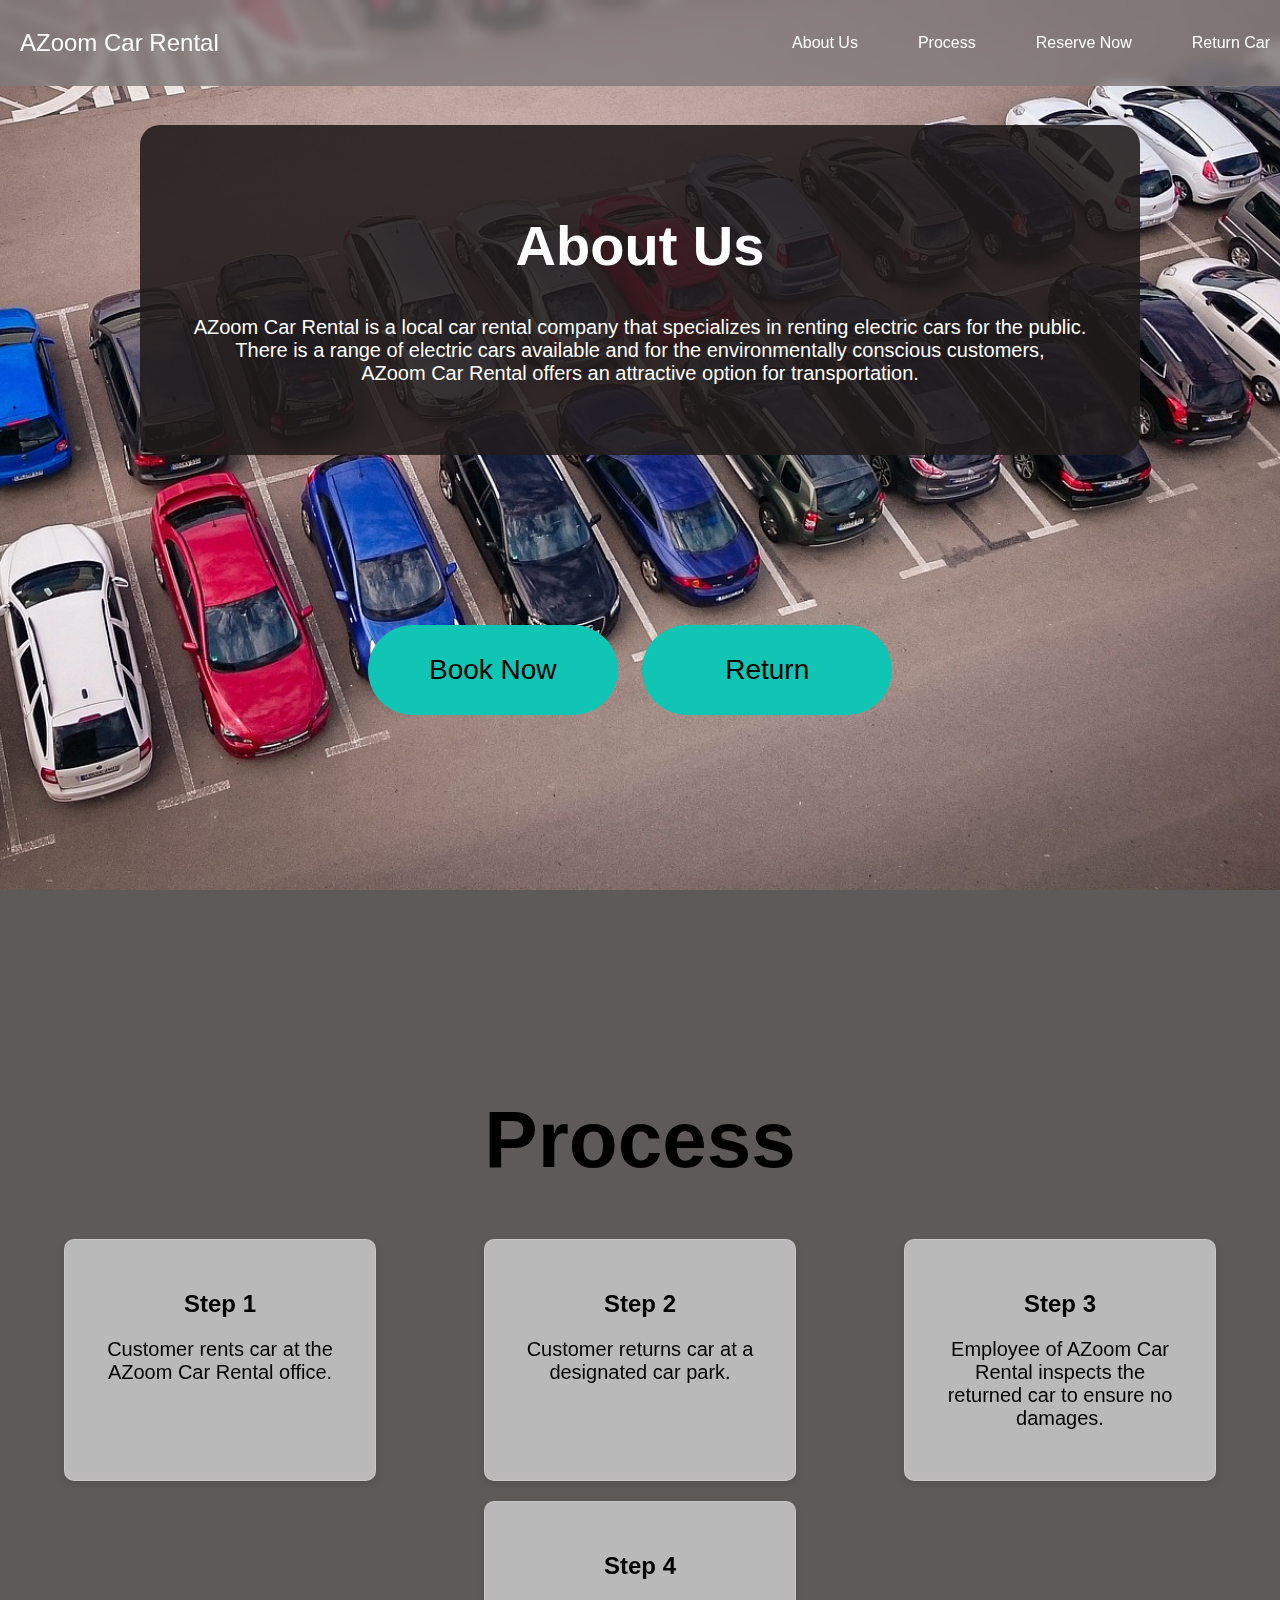
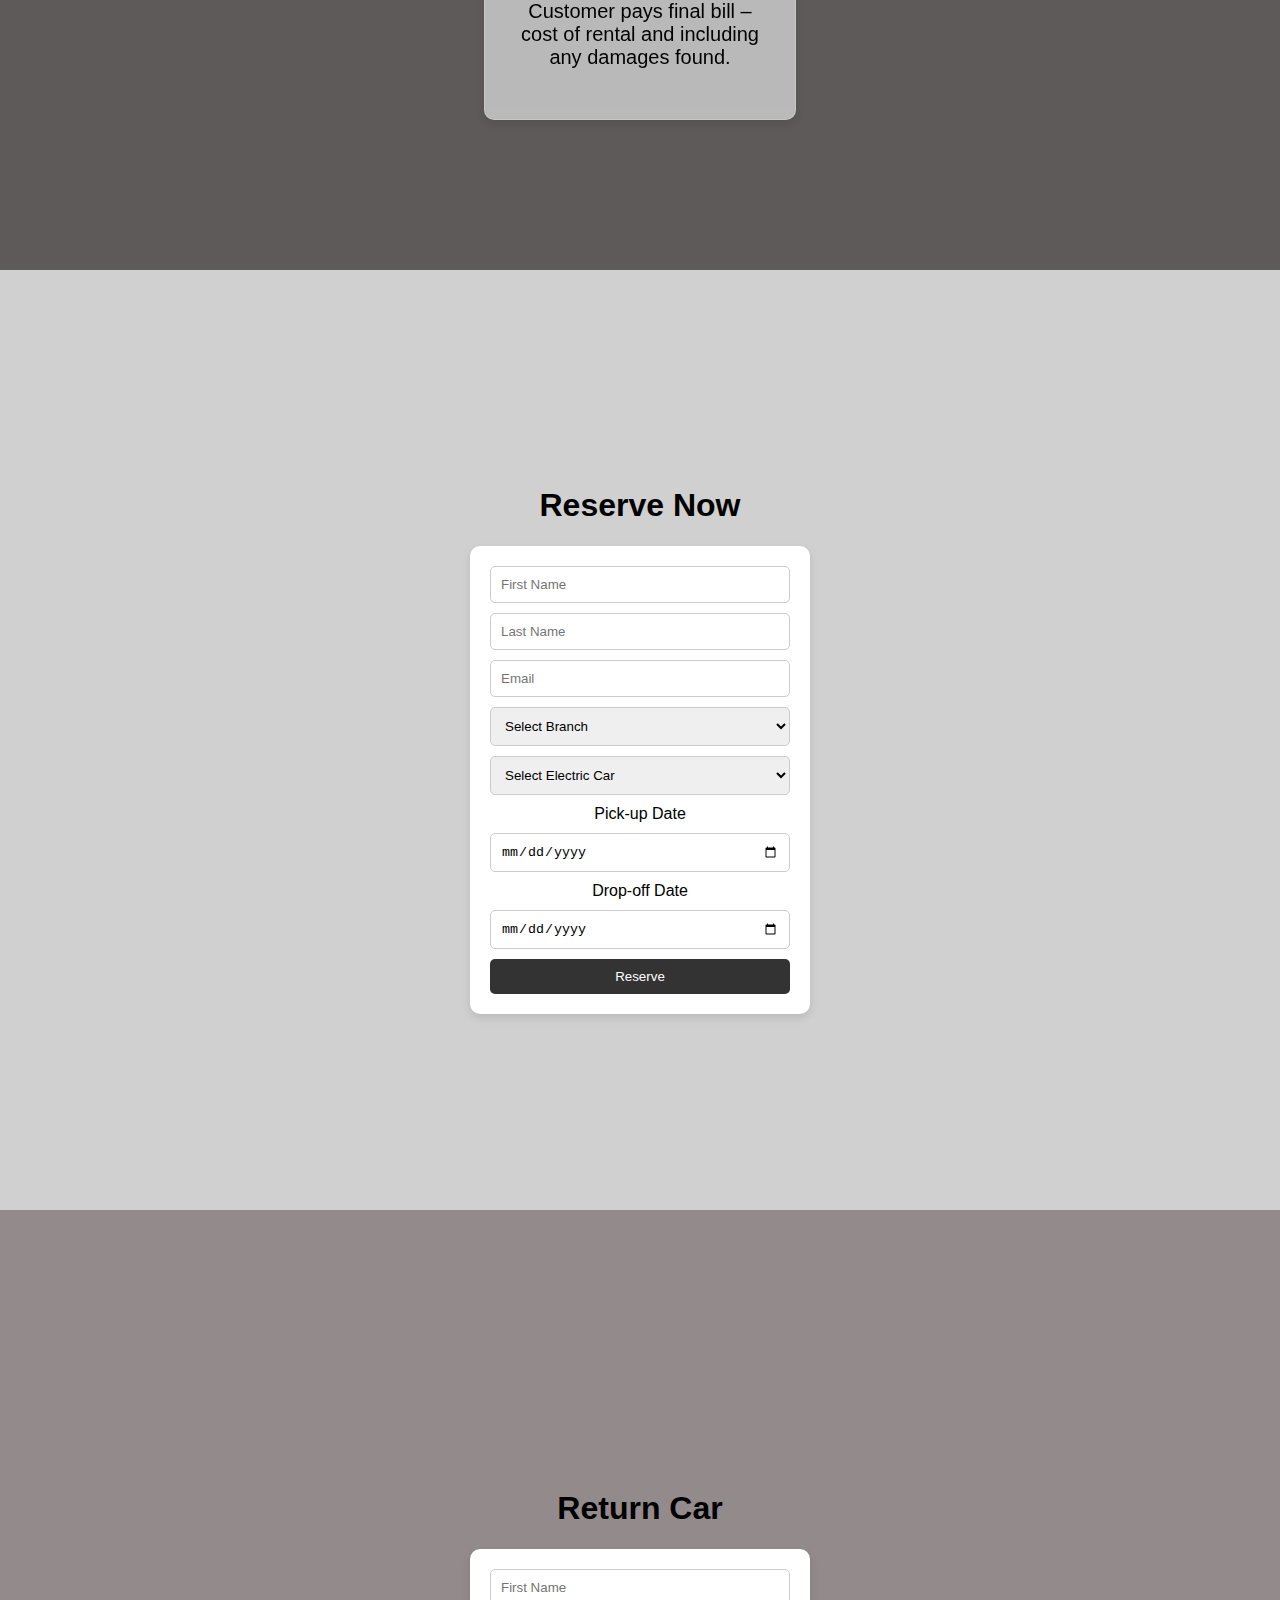
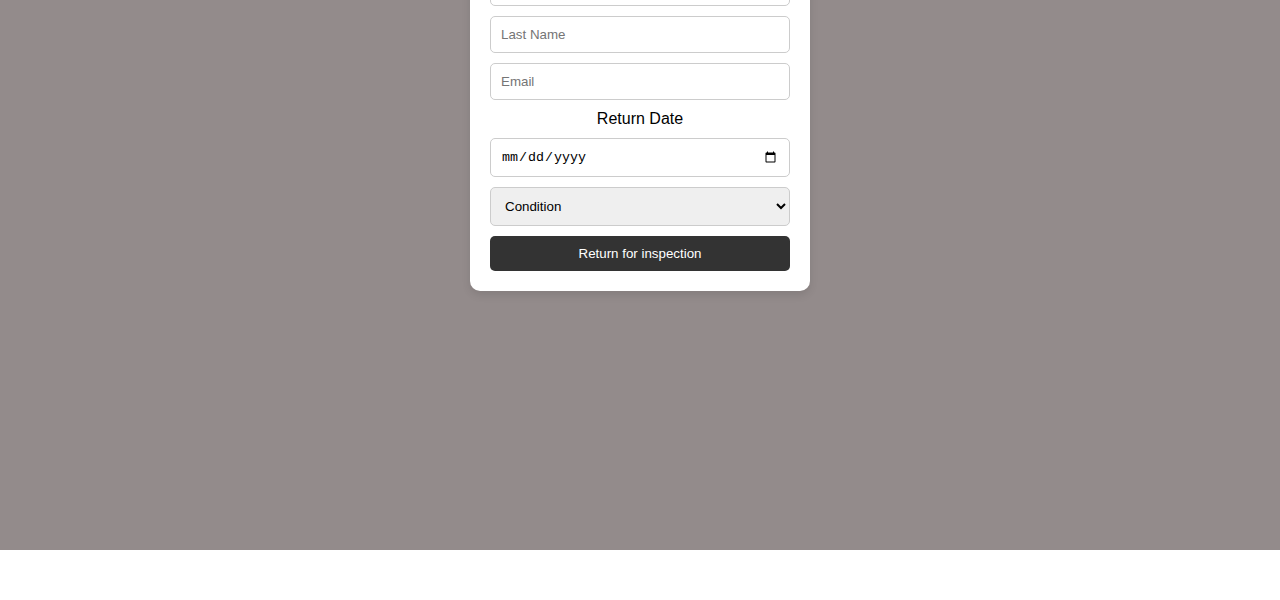
<file: index.html>
<!DOCTYPE html>
<html lang="en">
<head>
    <meta charset="UTF-8">
    <meta name="viewport" content="width=device-width, initial-scale=1.0">
    <title>AZoom Car Rental</title>
    <link rel="stylesheet" href="styles.css"> <!-- Link to external CSS file -->
</head>
<body>
    <div class="top-nav-bar">
        <div class="name">AZoom Car Rental</div>
        <div class="nav-links">
            <a href="#about">About Us</a>
            <a href="#process">Process</a>
            <a href="#reserve">Reserve Now</a>
            <a href="#return">Return Car</a>
        </div>
    </div>
    <div id="about" class="section">
        <div class="content">
            <h1 style="font-size: 56px;">About Us</h1>
            <p style="font-size: 20px;">AZoom Car Rental is a local car rental company that specializes in renting electric cars
                for the public. 
                <br>There is a range of electric cars available and for the environmentally
                conscious customers, <br>AZoom Car Rental offers an attractive option for transportation.</p>
        </div>
        <div>
            <button class="oval-button" onclick="document.getElementById('reserve').scrollIntoView({ behavior: 'smooth' });">Book Now</button>
            <button class="oval-button" onclick="document.getElementById('return').scrollIntoView({ behavior: 'smooth' });">Return</button>
        </div>
    </div>
    <div id="process" class="section">
        <h1 style="font-size: 80px;">Process</h1>
        <div class="card-container">
            <div class="card">
                <h2>Step 1</h2>
                <p style="font-size: 20px;">Customer rents car at the AZoom Car Rental office.</p>
            </div>
            <div class="card">
                <h2>Step 2</h2>
                <p style="font-size: 20px;">Customer returns car at a designated car park.</p>
            </div>
            <div class="card">
                <h2>Step 3</h2>
                <p style="font-size: 20px;">Employee of AZoom Car Rental inspects the returned car to ensure no damages.</p>
            </div>
            <div class="card">
                <h2>Step 4</h2>
                <p style="font-size: 20px;" >Customer pays final bill – cost of rental and including any damages found.</p>
            </div>
        </div>
    </div>
    <div id="reserve" class="section">
        <h1>Reserve Now</h1>
        <div class="form-card">
            <form id="reservationForm">
                <input type="text" name="firstName" placeholder="First Name" required>
                <span class="error-message">Please fill out this field.</span>
                <input type="text" name="lastName" placeholder="Last Name" required>
                <span class="error-message">Please fill out this field.</span>
                <input type="email" name="email" placeholder="Email" required>
                <span class="error-message">Please fill out this field.</span>
                <select name="branch" required>
                    <option value="" disabled selected>Select Branch</option>
                    <option value="branch1">Branch 1</option>
                    <option value="branch2">Branch 2</option>
                </select>
                <span class="error-message">Please fill out this field.</span>
                <select name="car" required>
                    <option value="" disabled selected>Select Electric Car</option>
                    <option value="car1">Tesla</option>
                    <option value="car2">BYD</option>
                    <option value="car3">Hyundai</option>
                </select>
                <span class="error-message">Please fill out this field.</span>
                <label for="pickupDate">Pick-up Date</label>
                <input type="date" name="pickupDate" id="pickupDate" required>
                <span class="error-message">Please fill out this field.</span>
                <label for="dropoffDate">Drop-off Date</label>
                <input type="date" name="dropoffDate" id="dropoffDate" required>
                <span class="error-message">Please fill out this field.</span>
                <button type="button" id="reserveButton">Reserve</button>
            </form>
        </div>
    </div>

    <!-- New Return Car Section -->
    <div id="return" class="section">
        <h1>Return Car</h1>
        <div class="form-card">
            <form id="returnForm">
                <input type="text" name="firstName" placeholder="First Name" required>
                <span class="error-message">Please fill out this field.</span>
                <input type="text" name="lastName" placeholder="Last Name" required>
                <span class="error-message">Please fill out this field.</span>
                <input type="email" name="email" placeholder="Email" required>
                <span class="error-message">Please fill out this field.</span>
                <label for="returnDate">Return Date</label>
                <input type="date" name="returnDate" id="returnDate" required>
                <span class="error-message">Please fill out this field.</span>
                <select name="condition" required>
                    <option value="" disabled selected>Condition</option>
                    <option value="Good">Good</option>
                    <option value="Damaged">Damaged</option>
                </select>
                <span class="error-message">Please fill out this field.</span>
                <button type="button" id="returnButton">Return for inspection</button>
            </form>
            <p class="confirmation-message" id="confirmationMessage">You have been billed!</p>
        </div>
    </div>

    <!-- Modal for Payment Information -->
    <div id="paymentModal" class="modal">
        <div class="modal-content">
            <span class="close">&times;</span>
            <h2>Payment Information</h2>
            <form id="paymentForm">
                <input type="text" name="cardNumber" placeholder="Card Number" required>
                <input type="text" name="cardName" placeholder="Name on Card" required>
                <input type="text" name="expiryDate" placeholder="Expiry Date (MM/YY)" required>
                <input type="text" name="cvv" placeholder="CVV" required>
                <button type="submit">Submit Payment</button>
            </form>
        </div>
    </div>

    <script src="scripts.js"></script> <!-- Link to external JavaScript file -->
</body>
</html>
</file>
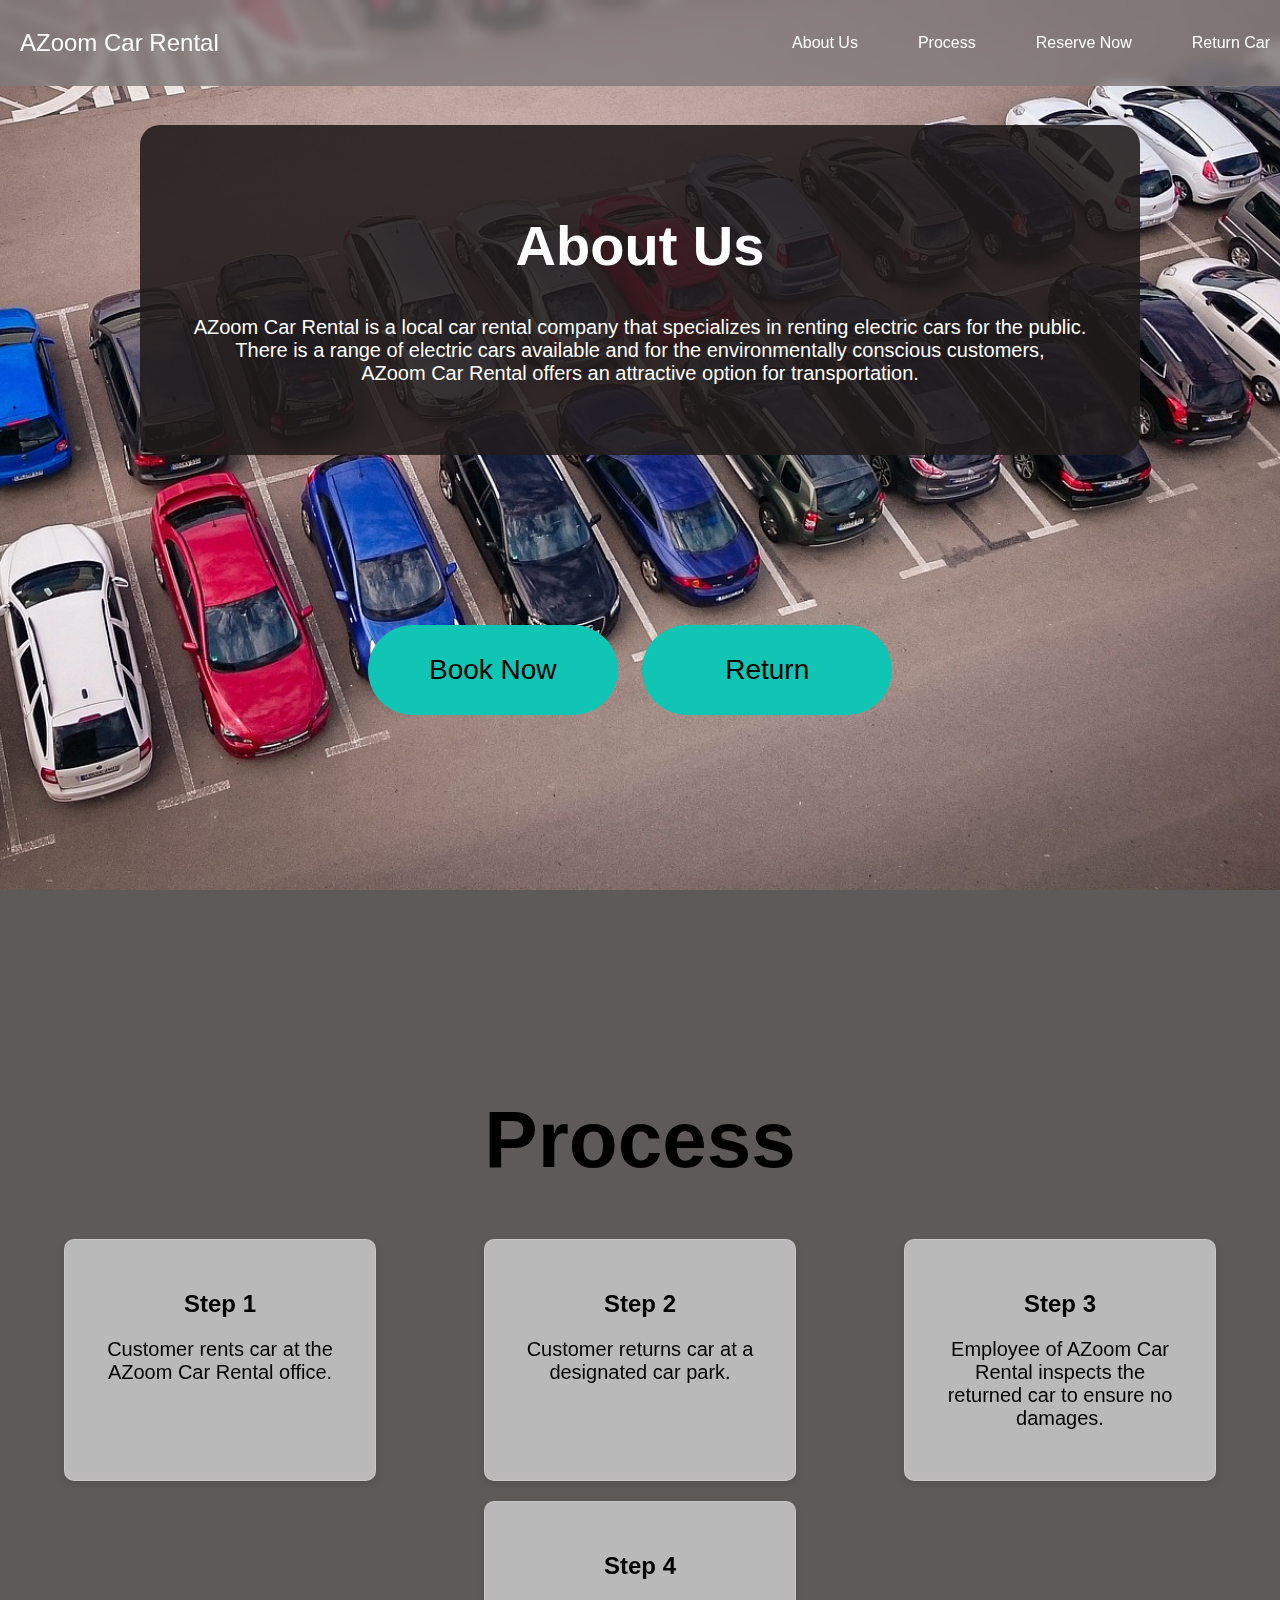
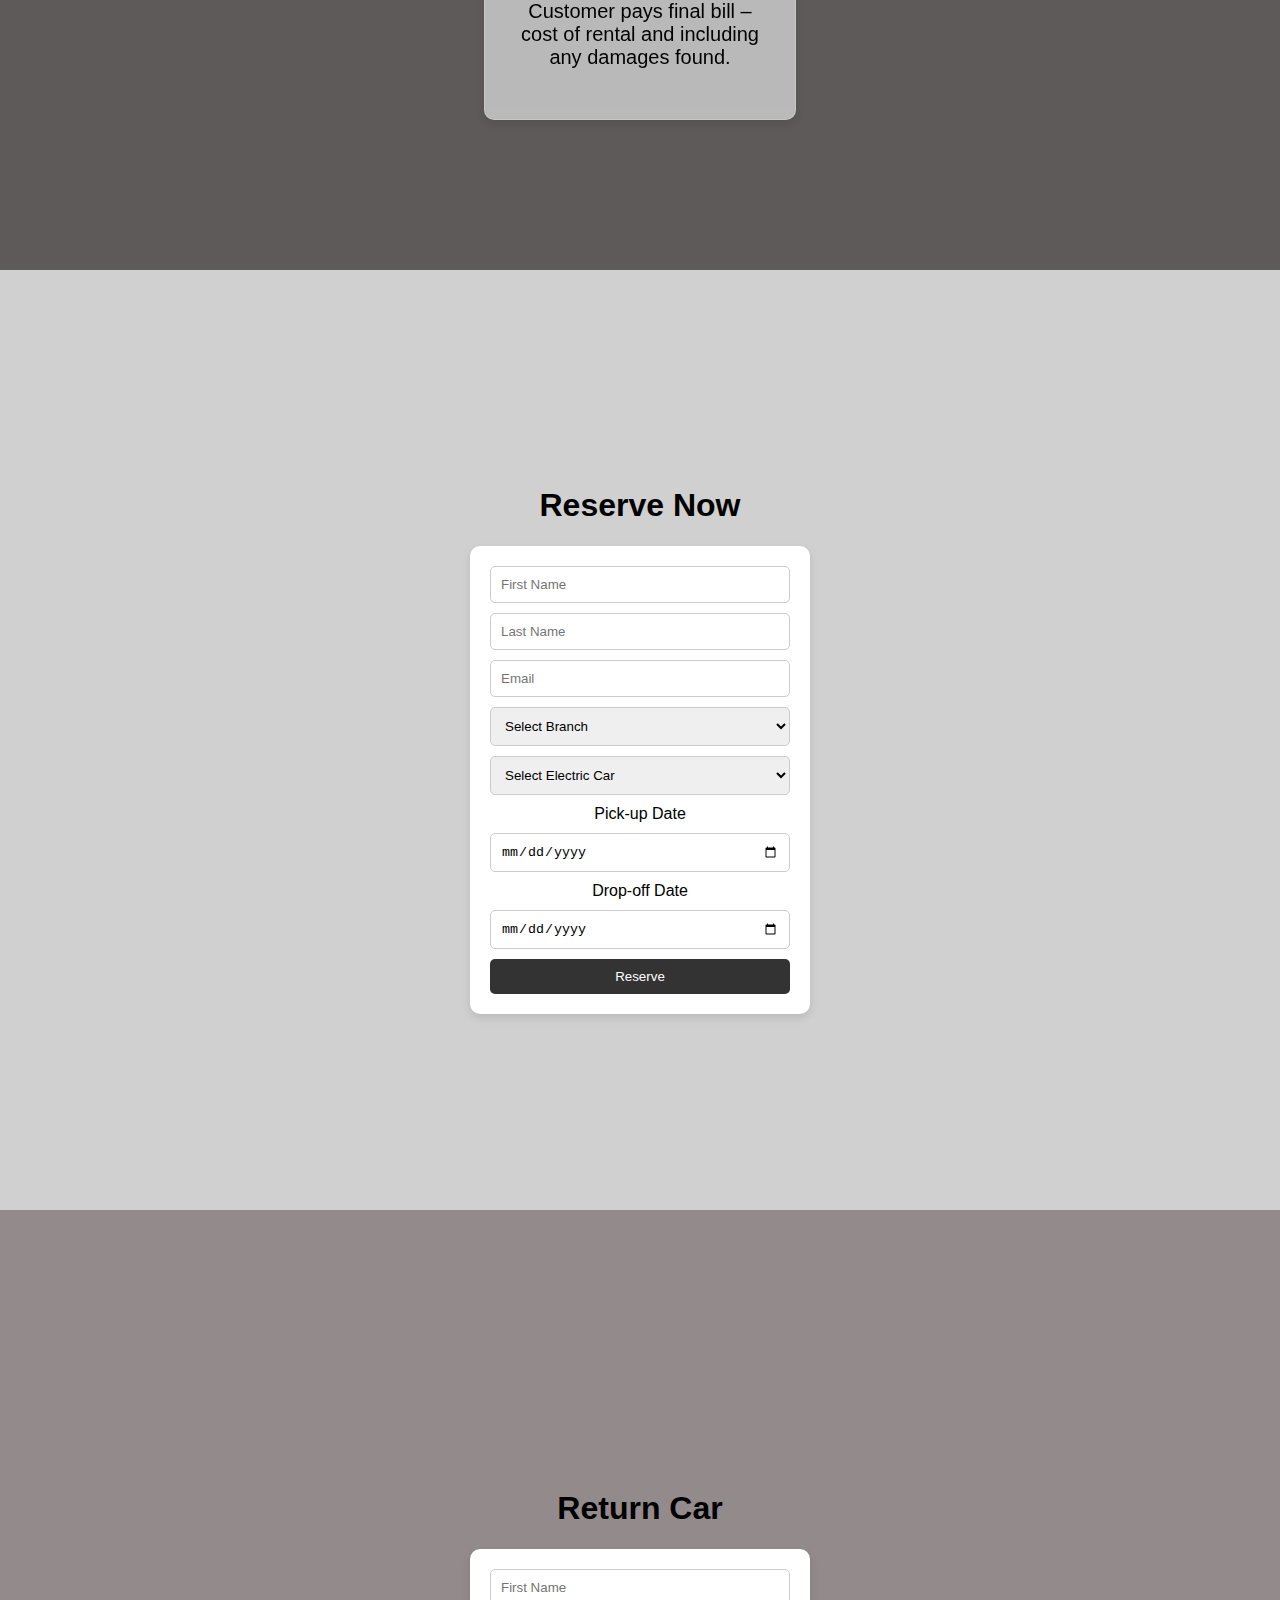
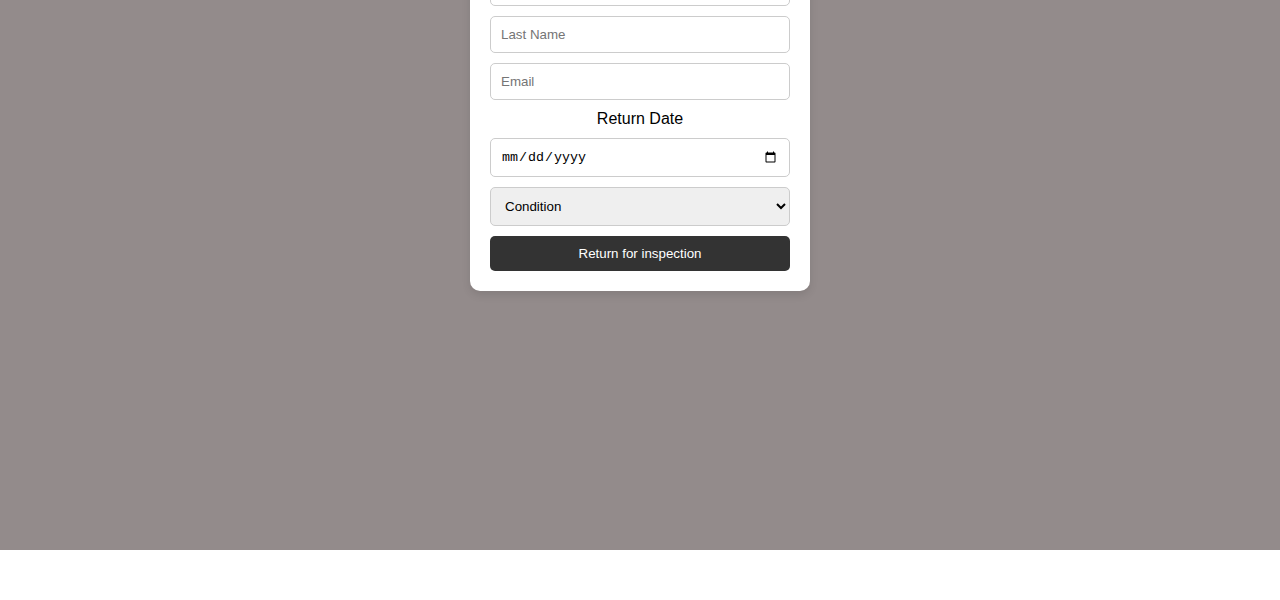
<file: assignment2.html>
<!DOCTYPE html>
<html lang="en">
<head>
    <meta charset="UTF-8">
    <meta name="viewport" content="width=device-width, initial-scale=1.0">
    <title>AZoom Car Rental</title>
    <link rel="stylesheet" href="styles.css"> <!-- Link to external CSS file -->
</head>
<body>
    <div class="top-nav-bar">
        <div class="name">AZoom Car Rental</div>
        <div class="nav-links">
            <a href="#about">About Us</a>
            <a href="#process">Process</a>
            <a href="#reserve">Reserve Now</a>
            <a href="#return">Return Car</a>
        </div>
    </div>
    <div id="about" class="section">
        <div class="content">
            <h1 style="font-size: 56px;">About Us</h1>
            <p style="font-size: 20px;">AZoom Car Rental is a local car rental company that specializes in renting electric cars
                for the public. 
                <br>There is a range of electric cars available and for the environmentally
                conscious customers, <br>AZoom Car Rental offers an attractive option for transportation.</p>
        </div>
        <div>
            <button class="oval-button" onclick="document.getElementById('reserve').scrollIntoView({ behavior: 'smooth' });">Book Now</button>
            <button class="oval-button" onclick="document.getElementById('return').scrollIntoView({ behavior: 'smooth' });">Return</button>
        </div>
    </div>
    <div id="process" class="section">
        <h1 style="font-size: 80px;">Process</h1>
        <div class="card-container">
            <div class="card">
                <h2>Step 1</h2>
                <p style="font-size: 20px;">Customer rents car at the AZoom Car Rental office.</p>
            </div>
            <div class="card">
                <h2>Step 2</h2>
                <p style="font-size: 20px;">Customer returns car at a designated car park.</p>
            </div>
            <div class="card">
                <h2>Step 3</h2>
                <p style="font-size: 20px;">Employee of AZoom Car Rental inspects the returned car to ensure no damages.</p>
            </div>
            <div class="card">
                <h2>Step 4</h2>
                <p style="font-size: 20px;" >Customer pays final bill – cost of rental and including any damages found.</p>
            </div>
        </div>
    </div>
    <div id="reserve" class="section">
        <h1>Reserve Now</h1>
        <div class="form-card">
            <form id="reservationForm">
                <input type="text" name="firstName" placeholder="First Name" required>
                <span class="error-message">Please fill out this field.</span>
                <input type="text" name="lastName" placeholder="Last Name" required>
                <span class="error-message">Please fill out this field.</span>
                <input type="email" name="email" placeholder="Email" required>
                <span class="error-message">Please fill out this field.</span>
                <select name="branch" required>
                    <option value="" disabled selected>Select Branch</option>
                    <option value="branch1">Branch 1</option>
                    <option value="branch2">Branch 2</option>
                </select>
                <span class="error-message">Please fill out this field.</span>
                <select name="car" required>
                    <option value="" disabled selected>Select Electric Car</option>
                    <option value="car1">Tesla</option>
                    <option value="car2">BYD</option>
                    <option value="car3">Hyundai</option>
                </select>
                <span class="error-message">Please fill out this field.</span>
                <label for="pickupDate">Pick-up Date</label>
                <input type="date" name="pickupDate" id="pickupDate" required>
                <span class="error-message">Please fill out this field.</span>
                <label for="dropoffDate">Drop-off Date</label>
                <input type="date" name="dropoffDate" id="dropoffDate" required>
                <span class="error-message">Please fill out this field.</span>
                <button type="button" id="reserveButton">Reserve</button>
            </form>
        </div>
    </div>

    <!-- New Return Car Section -->
    <div id="return" class="section">
        <h1>Return Car</h1>
        <div class="form-card">
            <form id="returnForm">
                <input type="text" name="firstName" placeholder="First Name" required>
                <span class="error-message">Please fill out this field.</span>
                <input type="text" name="lastName" placeholder="Last Name" required>
                <span class="error-message">Please fill out this field.</span>
                <input type="email" name="email" placeholder="Email" required>
                <span class="error-message">Please fill out this field.</span>
                <label for="returnDate">Return Date</label>
                <input type="date" name="returnDate" id="returnDate" required>
                <span class="error-message">Please fill out this field.</span>
                <select name="condition" required>
                    <option value="" disabled selected>Condition</option>
                    <option value="Good">Good</option>
                    <option value="Damaged">Damaged</option>
                </select>
                <span class="error-message">Please fill out this field.</span>
                <button type="button" id="returnButton">Return for inspection</button>
            </form>
            <p class="confirmation-message" id="confirmationMessage">You have been billed!</p>
        </div>
    </div>

    <!-- Modal for Payment Information -->
    <div id="paymentModal" class="modal">
        <div class="modal-content">
            <span class="close">&times;</span>
            <h2>Payment Information</h2>
            <form id="paymentForm">
                <input type="text" name="cardNumber" placeholder="Card Number" required>
                <input type="text" name="cardName" placeholder="Name on Card" required>
                <input type="text" name="expiryDate" placeholder="Expiry Date (MM/YY)" required>
                <input type="text" name="cvv" placeholder="CVV" required>
                <button type="submit">Submit Payment</button>
            </form>
        </div>
    </div>

    <script src="scripts.js"></script> <!-- Link to external JavaScript file -->
</body>
</html>
</file>
<file: styles.css>
body {
    font-family: Arial, sans-serif;
    margin: 0;
    padding: 0;
    scroll-behavior: smooth;
}
.top-nav-bar {
    background-color: rgba(127, 121, 121, 0.8); /* Semi-transparent background */
    color: white;
    padding: 20px;
    display: flex;
    justify-content: space-between;
    align-items: center;
    position: fixed;
    width: 100%;
    top: 0;
    z-index: 1000;
    backdrop-filter: blur(5px); /* Glass effect */
}
.top-nav-bar .name {
    font-size: 24px;
}
.nav-links {
    display: flex;
}
.nav-links a {
    color: white;
    text-align: center;
    padding: 14px 20px;
    text-decoration: none;
    margin: 0 10px;
    transition: background-color 0.3s, color 0.3s;
}
.nav-links a:hover {
    background-color: #ddd;
    color: black;
    border-radius: 5px;
}
.section {
    padding: 20px;
    height: 100vh;
    display: flex;
    flex-direction: column;
    justify-content: center;
    align-items: center;
    text-align: center;
}
#about {
    background: url('cars.jpg') no-repeat center center/cover; /* Set background image */
    color: white;
    height: 100vh; /* Occupy full height of the page */
    display: flex;
    justify-content: center;
    align-items: center; /* Center items vertically */
    flex-direction: column; /* Stack content vertically */
    margin-top: -50px; /* Move the section higher */
}
#about .content {
    background-color: rgba(33, 27, 27, 0.885); /* Semi-transparent background for readability */
    padding: 50px;
    border-radius: 20px;
    width: 80%; /* Limit the width of the content */
    max-width: 900px; /* Set a maximum width */
    text-align: center;
    margin-bottom: 120px; /* Reduce margin to move button closer */
}
#process {
    background-color: rgb(94, 90, 90); /* Set background color */
    padding: 40px 20px; /* Add padding for better spacing */
}
.card-container {
    display: flex;
    justify-content: space-around;
    flex-wrap: wrap;
    gap: 20px;
}
.card {
    background-color: rgba(252, 252, 252, 0.587); /* Semi-transparent background */
    backdrop-filter: blur(5px); /* Glass effect */
    padding: 30px; /* Increase padding */
    border-radius: 10px;
    box-shadow: 0 4px 8px rgba(0, 0, 0, 0.1);
    width: 250px; /* Increase width */
    text-align: center;
    border: 1px solid rgba(255, 255, 255, 0.2); /* Border to enhance glass effect */
}
#reserve {
    background-color: #d0d0d0;
}
#return {
    background-color: #938b8b;
}
.form-card {
    background-color: white;
    padding: 20px;
    border-radius: 10px;
    box-shadow: 0 4px 8px rgba(0, 0, 0, 0.1);
    width: 300px;
}
form {
    display: flex;
    flex-direction: column;
    align-items: center;
    gap: 10px;
}
input, select {
    padding: 10px;
    width: 100%;
    border: 1px solid #ccc;
    border-radius: 5px;
    box-sizing: border-box;
}
button {
    padding: 10px 20px;
    background-color: #333;
    color: white;
    border: none;
    border-radius: 5px;
    cursor: pointer;
    width: 100%;
}
button:hover {
    background-color: #555;
}
.oval-button {
    font-size: 28px;
    padding: 10px 10px;
    height: 90px; /* Set a fixed height */
    width: 250px; /* Set a fixed width */
    background-color: #10c5b3;
    color: black;
    border: black;
    border-radius: 50px; /* Make the button oval */
    cursor: pointer;
    margin-top: 50px; /* Reduce margin to move button closer */
    margin-right: 20px; /* Add margin to the right for spacing */
}
.oval-button:hover {
    background-color: #555;
}
.modal {
    display: none;
    position: fixed;
    z-index: 1001;
    left: 0;
    top: 0;
    width: 100%;
    height: 100%;
    overflow: auto;
    background-color: rgba(0, 0, 0, 0.5);
    justify-content: center;
    align-items: center;
}
.modal-content {
    background-color: white;
    padding: 20px;
    border-radius: 10px;
    box-shadow: 0 4px 8px rgba(0, 0, 0, 0.1);
    width: 300px;
    text-align: center;
}
.close {
    color: #aaa;
    float: right;
    font-size: 28px;
    font-weight: bold;
}
.close:hover,
.close:focus {
    color: black;
    text-decoration: none;
    cursor: pointer;
}
.error-message {
    color: red;
    font-size: 12px;
    display: none; /* Hide error messages by default */
}
.confirmation-message {
    color: green;
    font-size: 16px;
    display: none; /* Hide confirmation message by default */
    margin-top: 20px;
}
</file>
